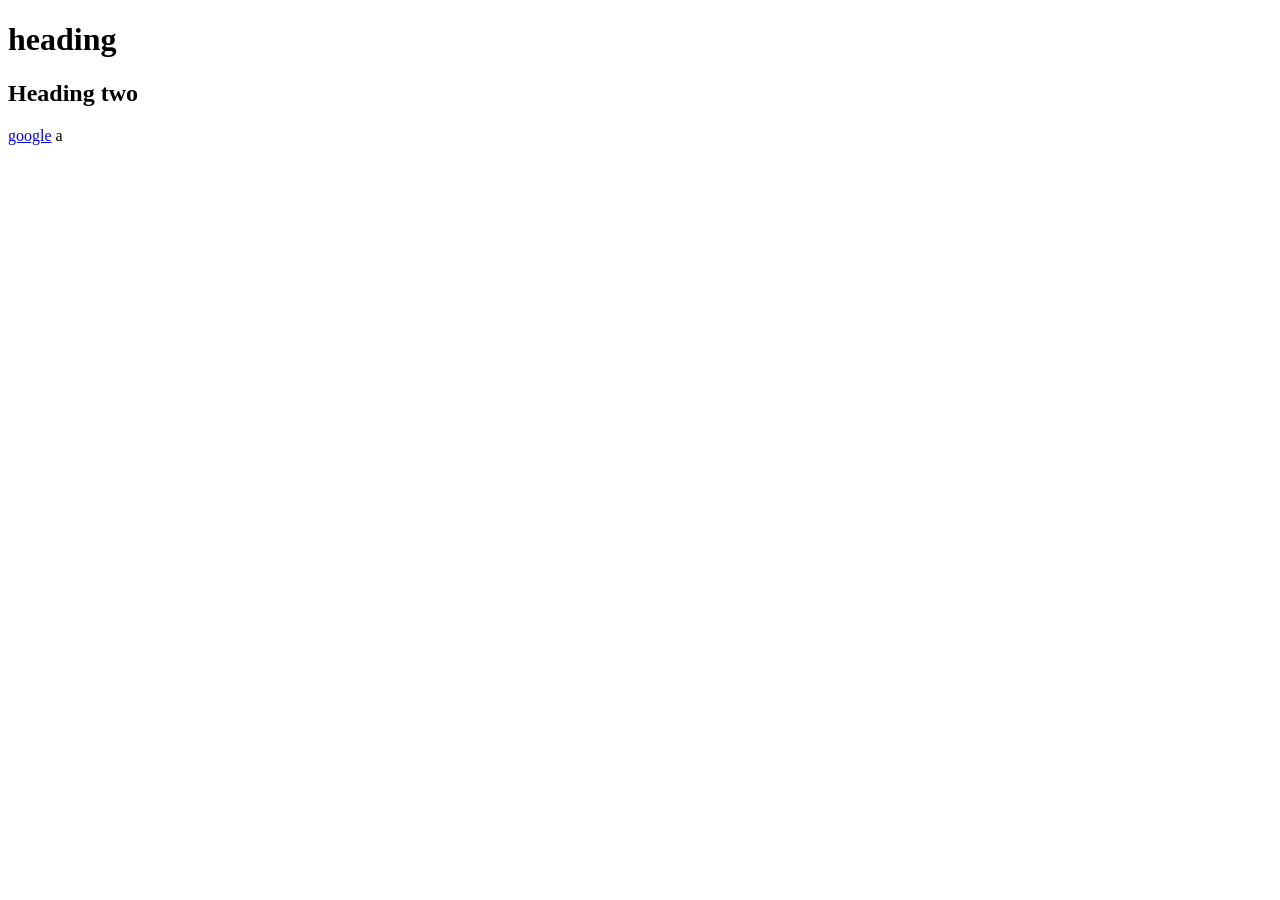
<file: index.html>
<!DOCTYPE html>
<html lang="en">
<head>
    <meta charset="UTF-8">
    
    <meta name="viewport" content="width=device-width, initial-scale=1.0">
    <title>HTML tutorial</title>
</head>
<body>
    <h1 title="heading one">heading</h1> 
    <h2>Heading<span> two </span></h2>
    <a href="http://google.com">google</a> 
a
</body>    
    
</body>
</html>
</file>
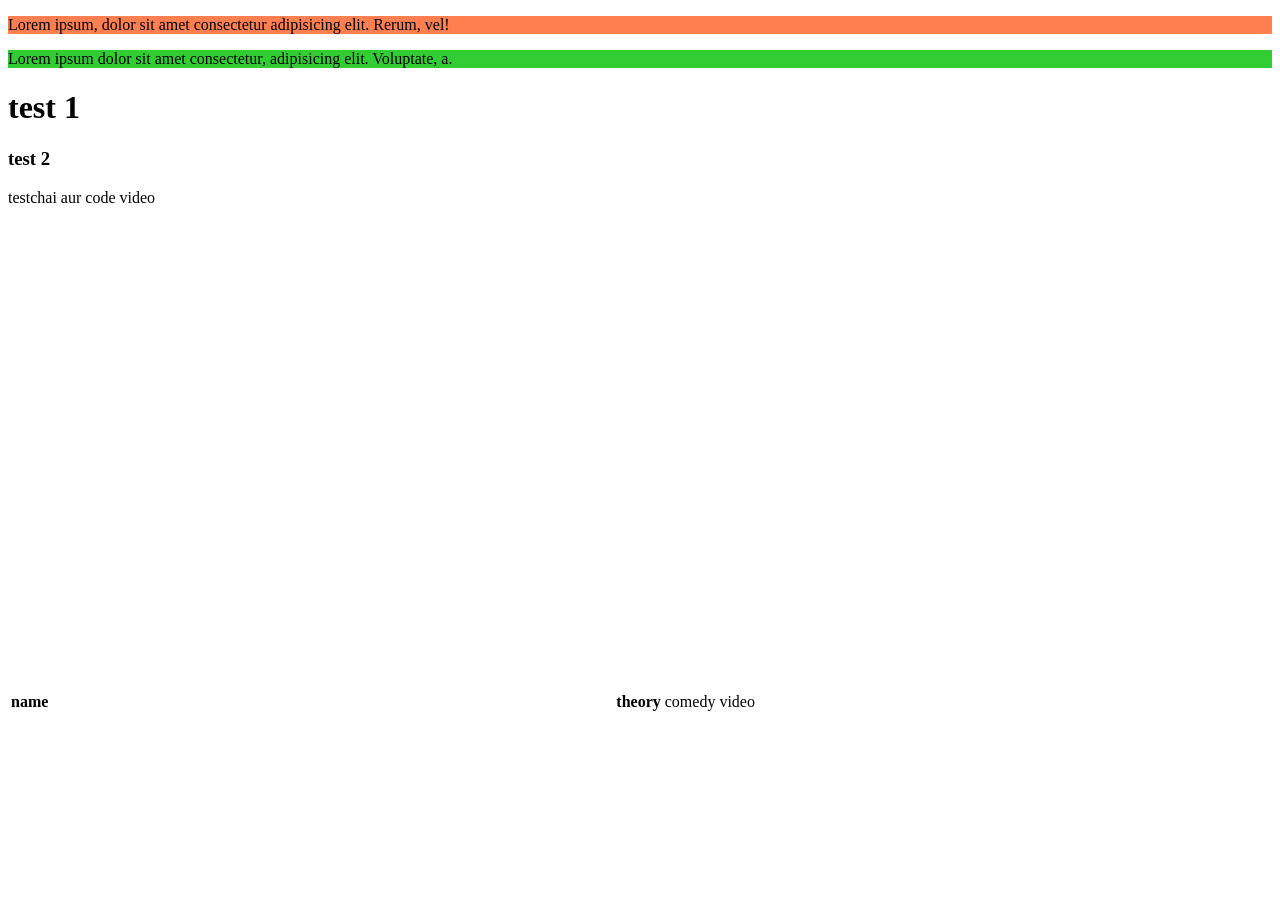
<file: class.html>
<!DOCTYPE html>
<html lang="en">

<head>
    <meta charset="UTF-8">
    <meta name="viewport" content="width=<device-width>, initial-scale=1.0">
    <title>class</title>
    <style>
        .red {
            background-color: coral;
        }

        #green {
            background-color: limegreen;

        }
    </style>
</head>

<body>
    <p class="red">Lorem ipsum, dolor sit amet consectetur adipisicing elit. Rerum, vel!</p>
    <p id="green">Lorem ipsum dolor sit amet consectetur, adipisicing elit. Voluptate, a.</p>
    <h1>test 1</h1>
    <h3>test 2</h3>
    <table>
        <th>
            <tr>test</tr>
            <tr>chai aur code video</tr>
        <td>
            <iframe width="560" height="315" src="https://www.youtube.com/embed/OYcsHXWUTYI?si=1CH8qm-oCB9qlOVr"
                title="YouTube video player" frameborder="0"
                allow="accelerometer; autoplay; clipboard-write; encrypted-media; gyroscope; picture-in-picture; web-share"
                referrerpolicy="strict-origin-when-cross-origin" allowfullscreen></iframe>
        </td>

        </th>
    </table>
    <table>
        <th>name

        </th>
        
        <td><iframe width="560" height="315" src="https://www.youtube.com/embed/_1BU0Mkojww?si=0J4e2xvmOXx7kj--"
                title="YouTube video player" frameborder="0"
                allow="accelerometer; autoplay; clipboard-write; encrypted-media; gyroscope; picture-in-picture; web-share"
                referrerpolicy="strict-origin-when-cross-origin" allowfullscreen></iframe>
            </td>
            <th>theory</th>
            <td>comedy video</td>
    </table>

</body>

</html>
</file>
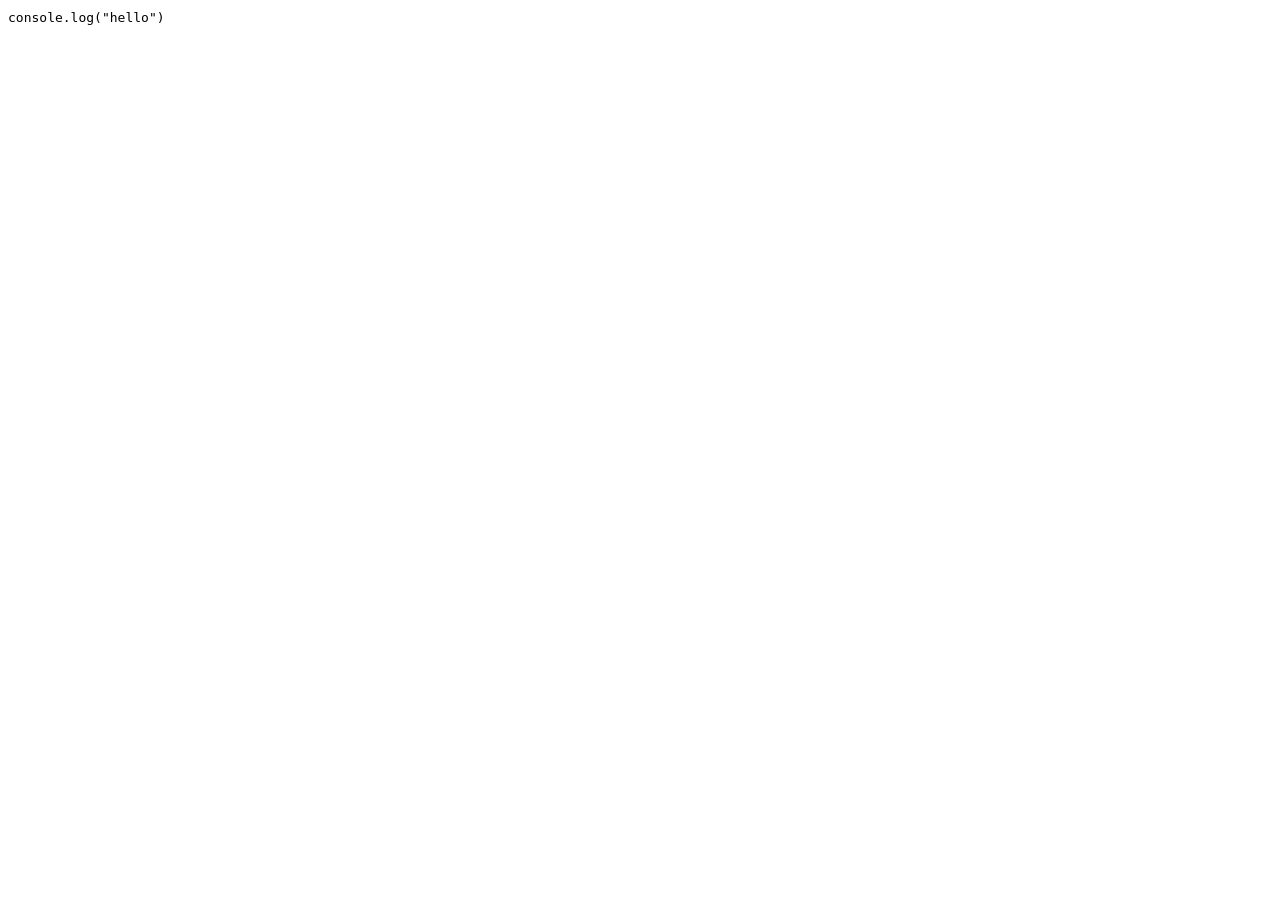
<file: codes.html>
<!DOCTYPE html>
<html lang="en">
<head>
    <meta charset="UTF-8">
    <meta name="viewport" content="width=<device-width>, initial-scale=1.0">
    <title>codes</title>
</head>
<body>
    <code>
        console.log("hello")

    </code>
    <kbd></kbd>
    <samp></samp>
    <var></var>
   
   <div class="header"></div>
   <div class="nevbar"></div>
   <div class="content"></div>
   <div class="footer"></div>  
</body>
</html>
</file>
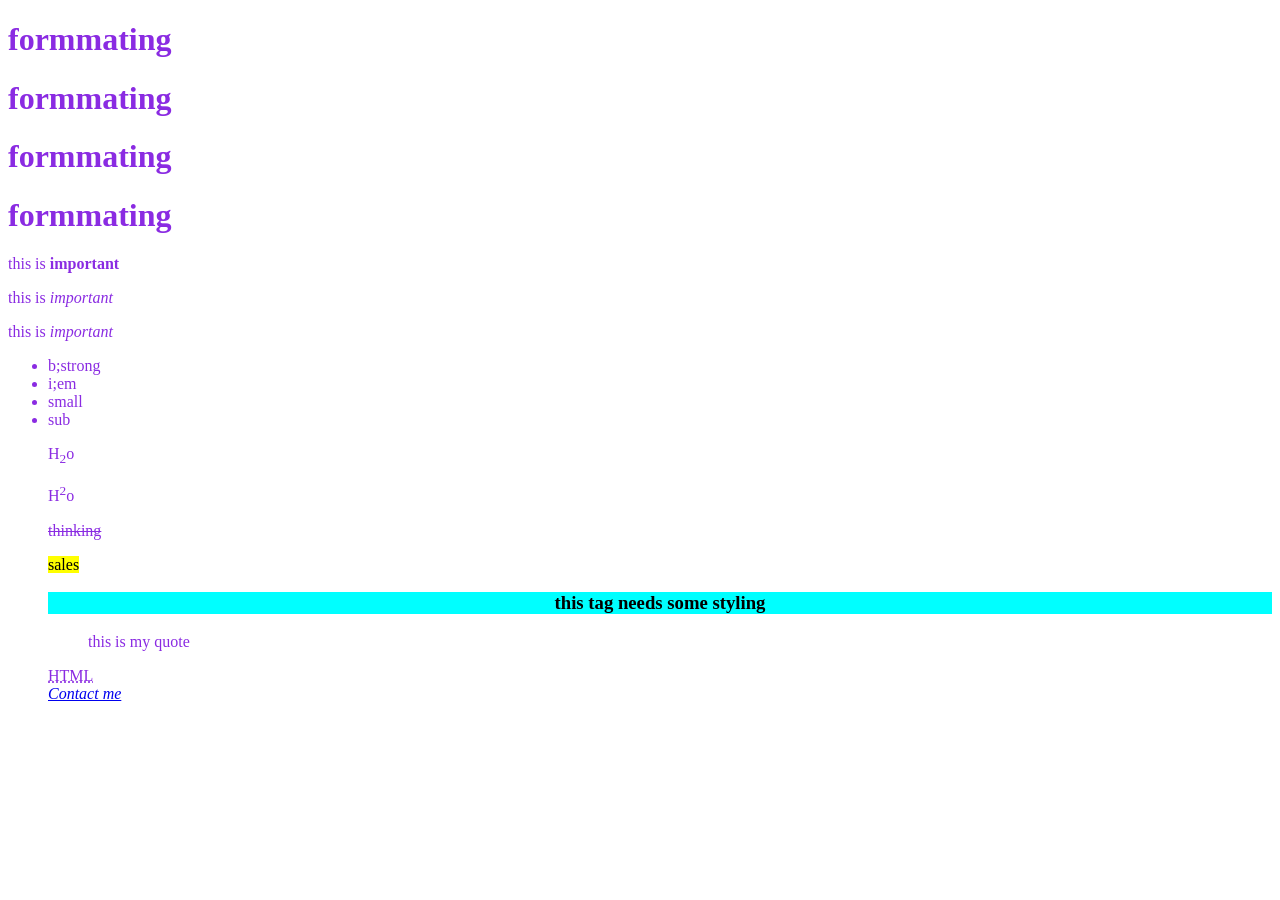
<file: color.html>
<!DOCTYPE html>
<html lang="en">

<head>
    <meta charset="UTF-8">
    <meta name="viewport" content="width=device-width, initial-scale=1.0">
    <style>
        body {
            color: blueviolet;
        }
    </style>
    <link rel="stylesheet" href="style.css">


    <title>Document</title>
</head>

<body>
    <h1>formmating</h1>
    <h1>formmating</h1>
    <h1>formmating</h1>
    <h1>formmating</h1>
    <p>this is <strong>important</strong></p>
    <p>this is <i>important</i></p>
    <p>this is <em>important</em></p>
    <ul>
        <li>b;strong</li>
        <li>i;em</li>
        <li>small</li>
        <li>sub</li>


        <p>H<sub>2</sub>o</p>
        <p>H<sup>2</sup>o</p>
        <p><del>thinking</del></p>
        <p><mark>sales</mark></p>
        <h3 style="text-align: center;background-color: #00ffff; color:black;">
            this tag needs some styling
        </h3>
        <p>
        <blockquote cite="elon">this is my quote</blockquote>
        </p>
        <abbr title="hyper text markup language">HTML</abbr>
        <address> <a href="mailto:akshitaginoya11@gmail.com">Contact me</a>

        </address>
</body>

</html>
</file>
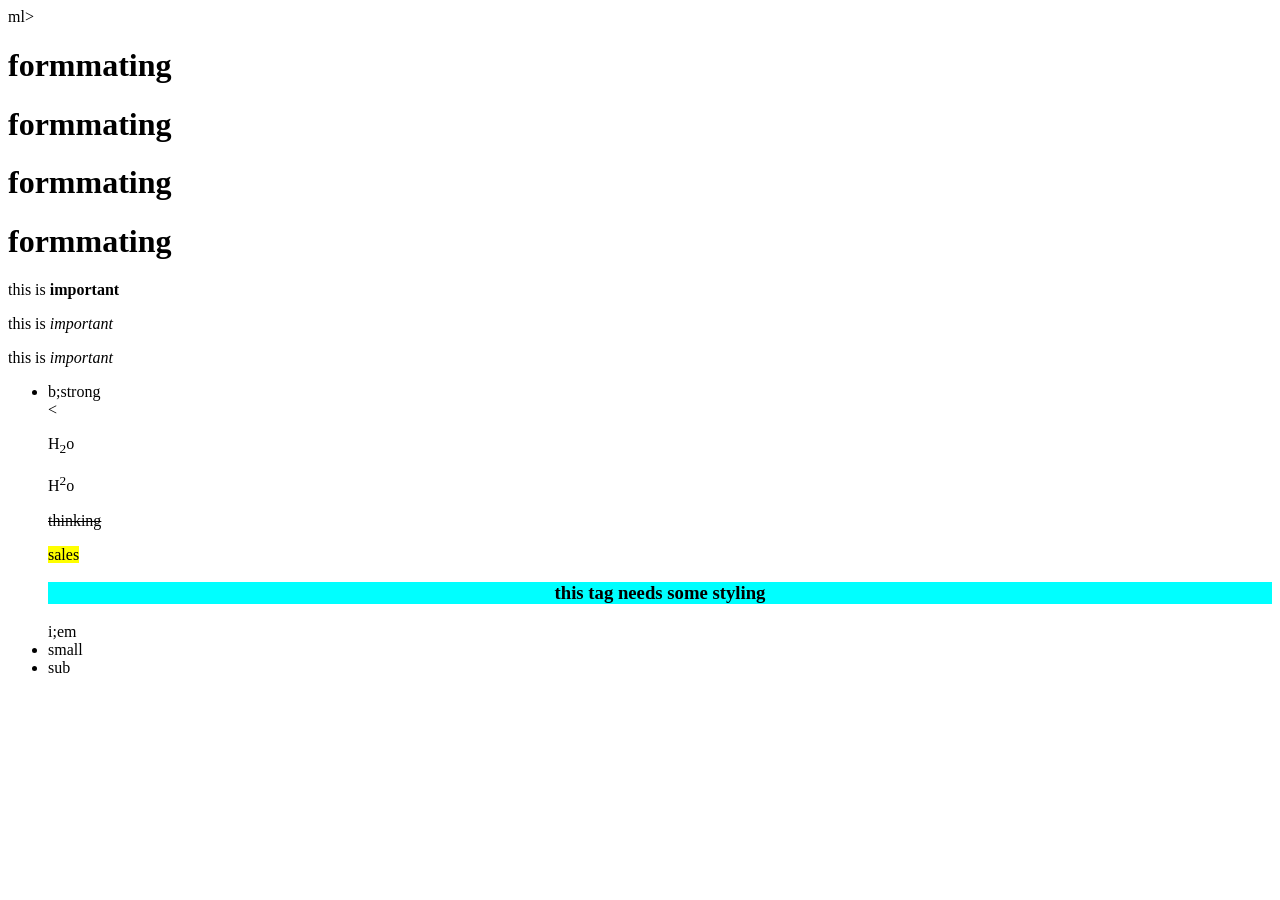
<file: formmating.html>
ml>
<html lang="en">
<head>
    <meta charset="UTF-8">
    <meta name="viewport" content="width=<device-width>>, initial-scale=1.0">
    <title>Document</title>
</head>
<body>
    <h1>formmating</h1> 
    <h1>formmating</h1>
    <h1>formmating</h1>
    <h1>formmating</h1>
    <p>this is <strong>important</strong></p>
    <p>this is <i>important</i></p>
    <p>this is <em>important</em></p>
    <ul>
        <li>b;strong</li>

        <
    <p>H<sub>2</sub>o</p>
    <p>H<sup>2</sup>o</p>
    <p><del>thinking</del></p>
    <p><mark>sales</mark></p>
    <h3 style="text-align: center;background-color: aqua;">this tag needs some styling</h3>
</body>
</html><!DOCTYPE htli>i;em</li>
        <li>small</li>
        <li>sub</li>
    </ul>
</file>
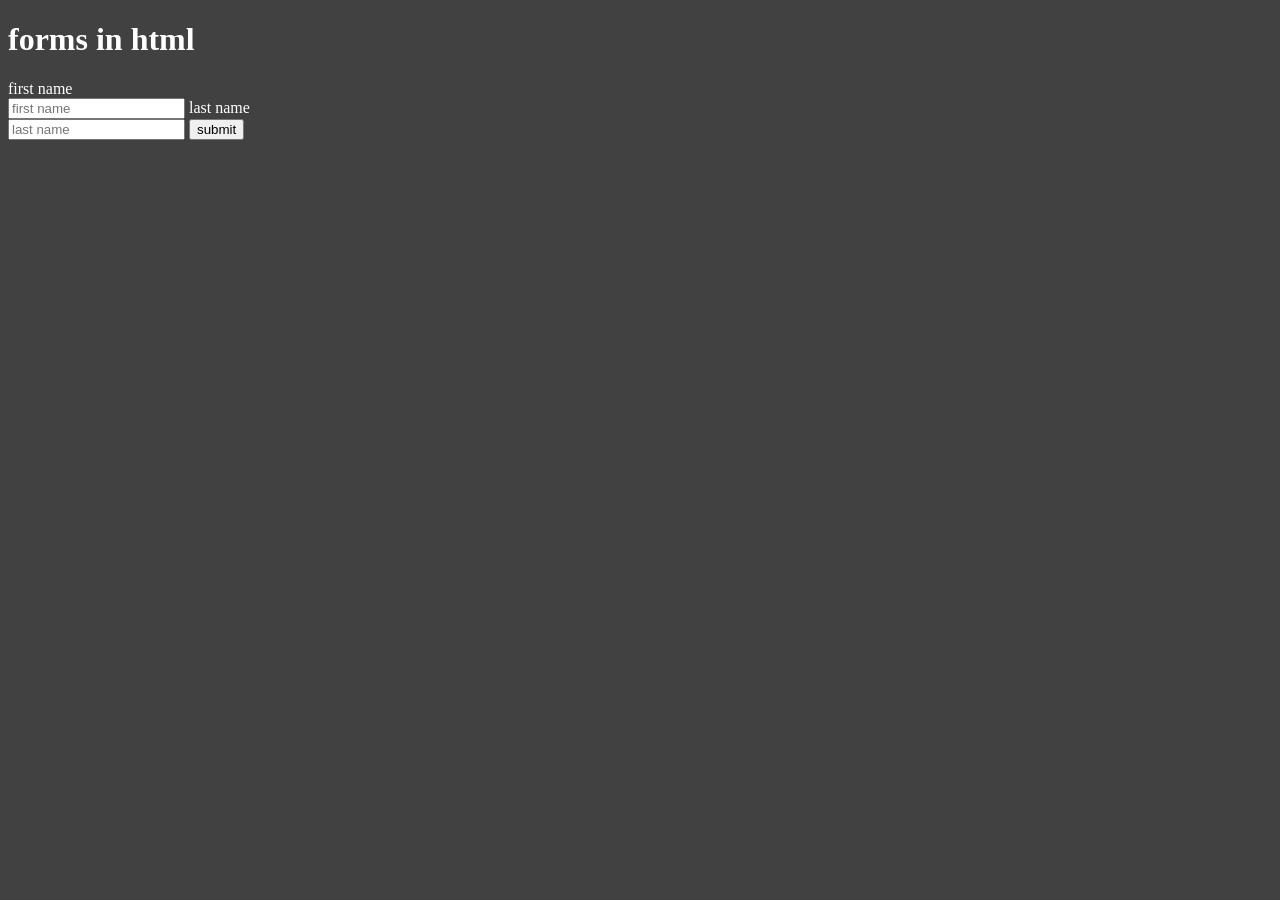
<file: forms_one.html>
<!DOCTYPE html>
<html lang="en">
<head>
    <meta charset="UTF-8">
    <meta name="viewport" content="width=device-width, initial-scale=1.0">
    <title>forms one</title>
    
<style>
body{
    background-color:#414141;
    color:#ffff;

}
</style>

</head>
<body>
    <h1>forms in html</h1>
<form action="url" method="get" accept-charset="utf-8">
    <label for="fname"> first name </label>
    <br>

    <input type="text" placeholder="first name" name="" id="fname">

 <label for="lname"> last name </label>
    <br>

    <input type="text" placeholder="last name" name="" id="lname">

<button type="submit">submit</button>
    
</form>
</body>
</html>
</file>
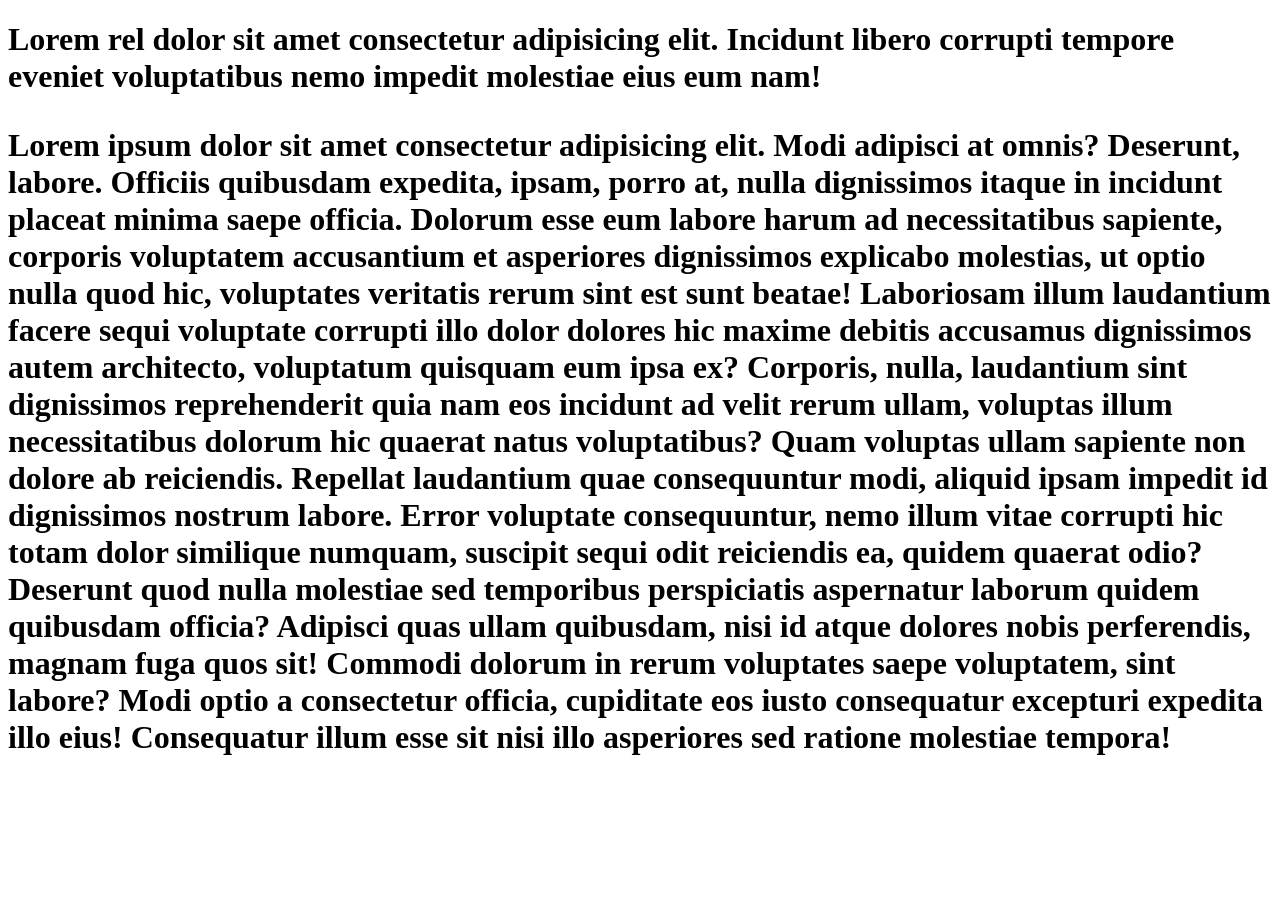
<file: head.html>
<!DOCTYPE html>
<html lang="en">

<head>
   <title>Title of the page</title>
   <!-- <style>body
   {
      background-color:#414141;
      color:#ffff;
   }</style> -->
   <link rel="stylesheet"href="./head.css">
   <meta charset="utf=8">
   <meta name="keyword" content="HTML, web">
   <meta name="discription" content="this is a web page tutorial">
   <meta http-equiv="refersh" content="30">
   <meta name="viewport" content="width=device-widve, initial-scale=1.0">
   
   
</head>

<body>
    <h1>Lorem  rel dolor sit amet consectetur adipisicing elit. Incidunt libero corrupti tempore eveniet voluptatibus
        nemo impedit molestiae eius eum nam!
        <p>Lorem ipsum dolor sit amet consectetur adipisicing elit. Modi adipisci at omnis? Deserunt, labore. Officiis
            quibusdam expedita, ipsam, porro at, nulla dignissimos itaque in incidunt placeat minima saepe officia.
            Dolorum esse eum labore harum ad necessitatibus sapiente, corporis voluptatem accusantium et asperiores
            dignissimos explicabo molestias, ut optio nulla quod hic, voluptates veritatis rerum sint est sunt beatae!
            Laboriosam illum laudantium facere sequi voluptate corrupti illo dolor dolores hic maxime debitis accusamus
            dignissimos autem architecto, voluptatum quisquam eum ipsa ex? Corporis, nulla, laudantium sint dignissimos
            reprehenderit quia nam eos incidunt ad velit rerum ullam, voluptas illum necessitatibus dolorum hic quaerat
            natus voluptatibus? Quam voluptas ullam sapiente non dolore ab reiciendis. Repellat laudantium quae
            consequuntur modi, aliquid ipsam impedit id dignissimos nostrum labore. Error voluptate consequuntur, nemo
            illum vitae corrupti hic totam dolor similique numquam, suscipit sequi odit reiciendis ea, quidem quaerat
            odio? Deserunt quod nulla molestiae sed temporibus perspiciatis aspernatur laborum quidem quibusdam officia?
            Adipisci quas ullam quibusdam, nisi id atque dolores nobis perferendis, magnam fuga quos sit! Commodi
            dolorum in rerum voluptates saepe voluptatem, sint labore? Modi optio a consectetur officia, cupiditate eos
            iusto consequatur excepturi expedita illo eius! Consequatur illum esse sit nisi illo asperiores sed ratione
            molestiae tempora!</p>
    </h1>
</body>

</html>
</file>
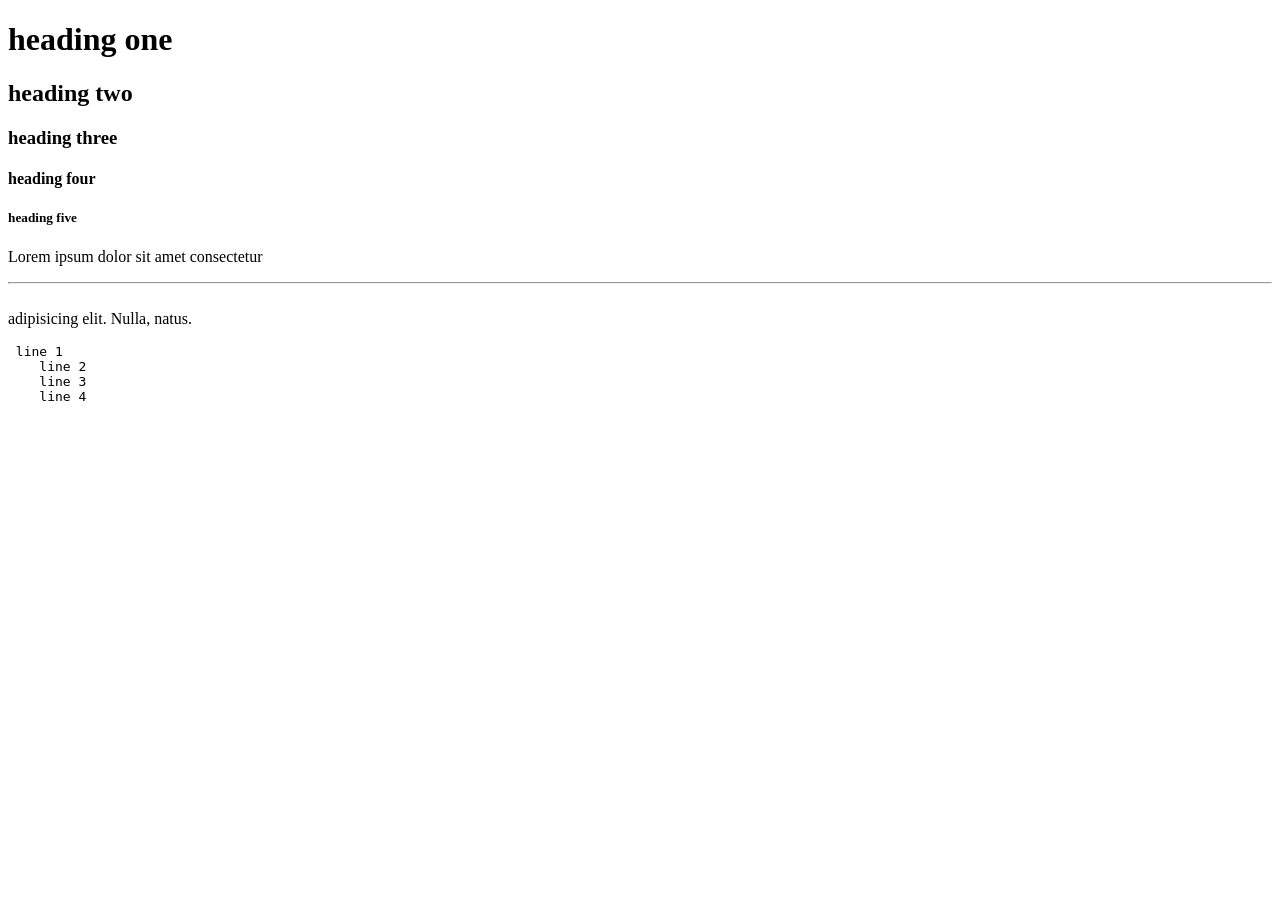
<file: Heading.html>
<!DOCTYPE html>
<html lang="en">
<head>
    <meta charset="UTF-8">
    <meta name="viewport" content="width=device-width, initial-scale=1.0">
    <title>Heading</title>
</head>
<body>
    <h1>heading one</h1>
<h2>heading two</h2>
<h3>heading three</h3>
<h4>heading four</h4>
<h5>heading five</h5>
<p>Lorem ipsum dolor sit amet consectetur<hr><br> adipisicing elit. Nulla, natus.</p>
<pre> line 1</i>
    line 2
    line 3
    line 4 
</pre></body>
</html>
</file>
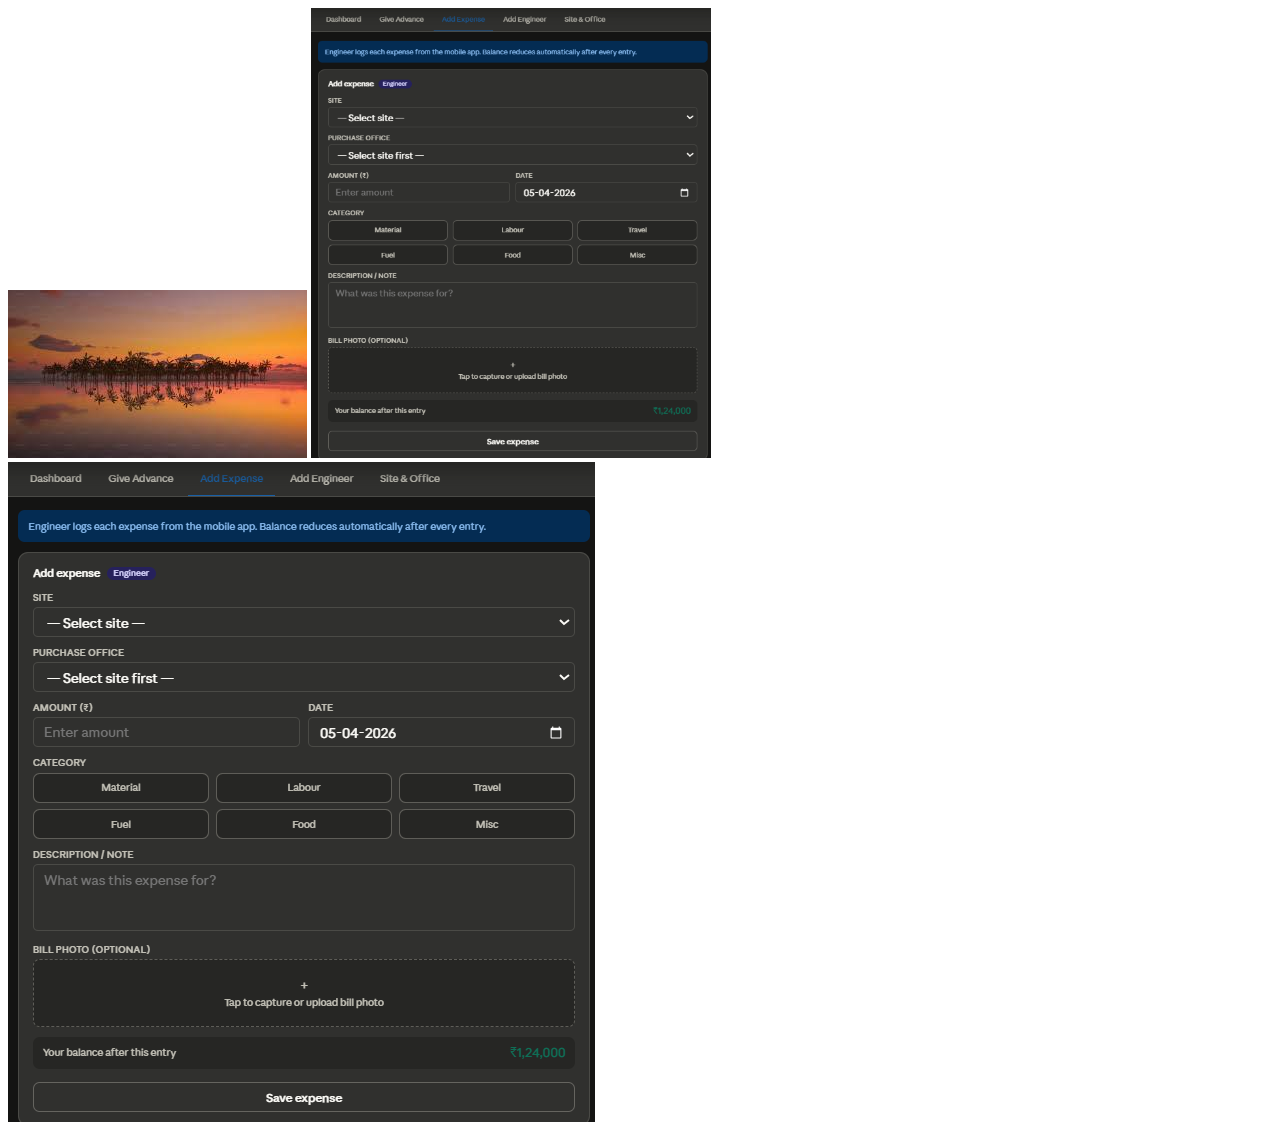
<file: images.html>
<!DOCTYPE html>
<html lang="en">

<head>
    <meta charset="UTF-8">
    <meta name="viewport" content="width=ing, initial-scale=1.0">
    <title>Document</title>
</head>

<body>
    <img src="[data-uri]"
        alt="no image">
    <img src="./Add Expance.png" width="400px" alt="no image">
    <picture><source media="(min-width:650px)" srcset="./Add Expance.png"/>
        <source media="(min-width:465px)" srcset="./Add Expance.png"/>
        <img src="./Add Expance.png" alt="no image">
    </picture>


</body>

</html>
</file>
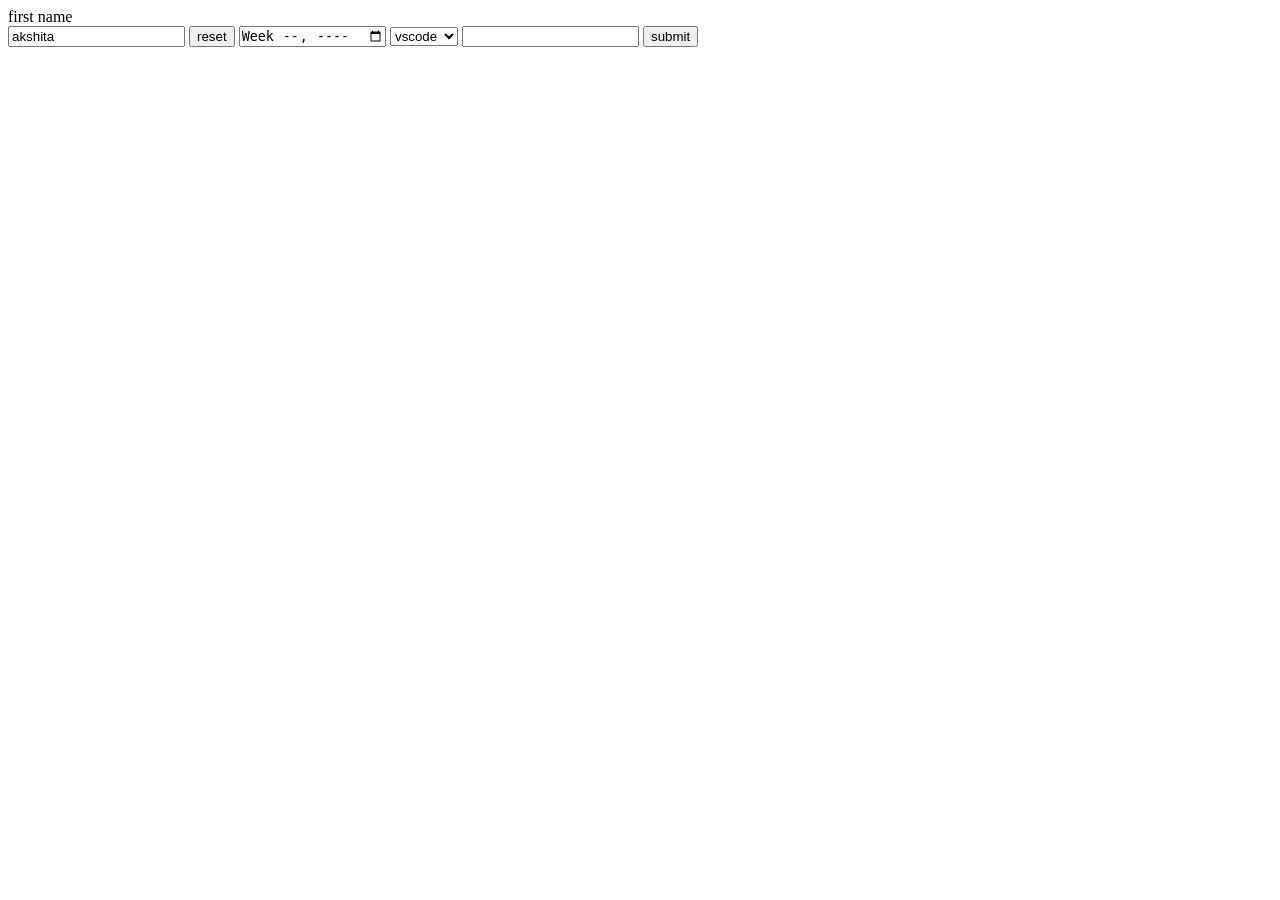
<file: input_two.html>
<!DOCTYPE html>
<html lang="en">
<head>
    <meta charset="UTF-8">
    <meta name="viewport" content="width=device-width, initial-scale=1.0">
    <title>Document</title>
</head>
<body>
    <form action="url" method="get" accept-charset="utf-8">
    <label for="fname"> first name </label>
    <br>

    <input type="text" placeholder="first name" name="" value="akshita" id="fname">
    <input type="reset" value="reset">
    <input type="week" name="" id="">
    <select name="editors" id="" >
        <option value="vscode">vscode</option>
        <option value="sublime">sublime</option>
    </select>
    <input list="editors" name="editor">
    <datalist id="editors">
         <option value="vscode">vscode</option>
        <option value="sublime">sublime</option>
        
        
    </datalist>
  
 
</datalist> 

<button type="submit">submit</button>
    
</form>
</body>
</html>
</file>
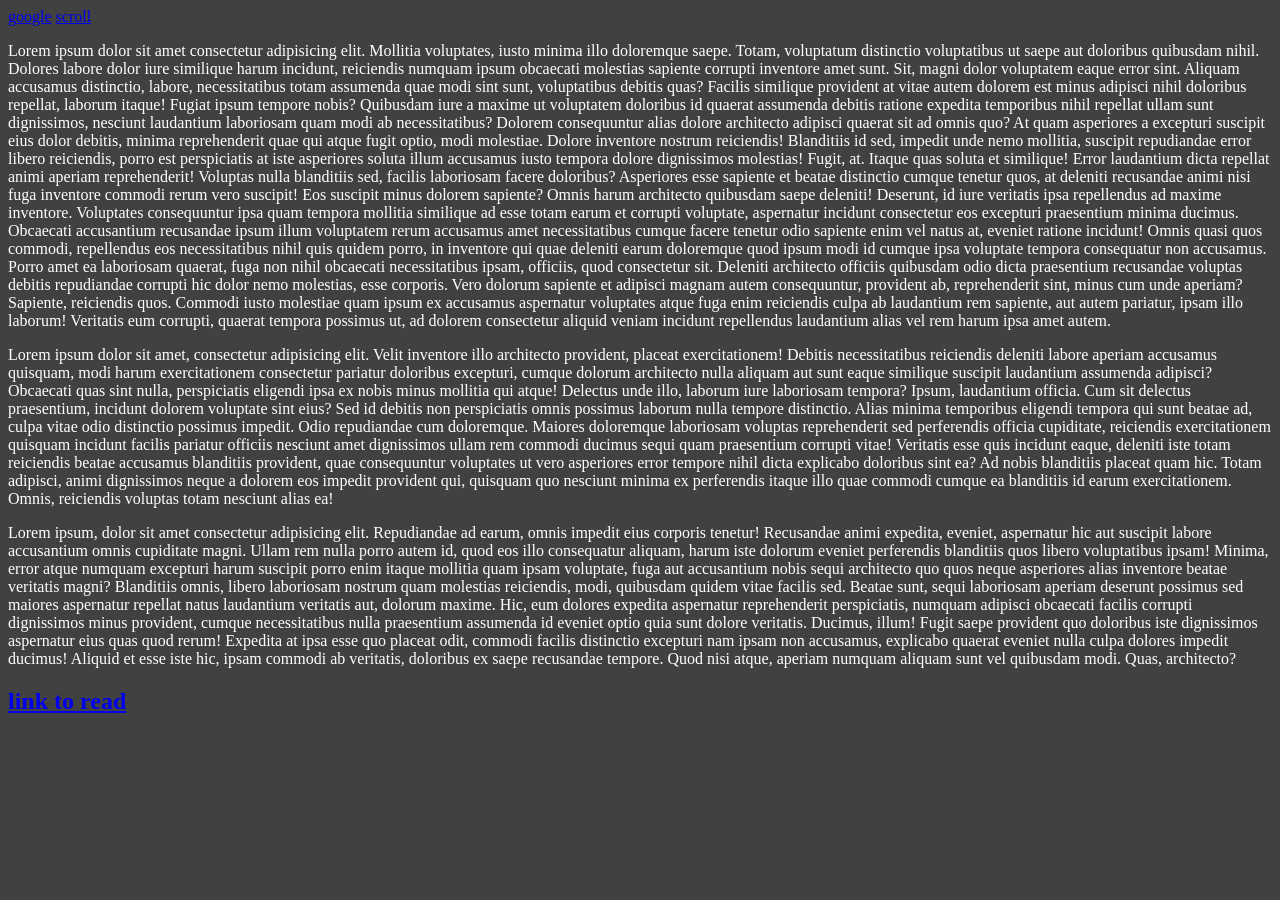
<file: linktags.html>
<!DOCTYPE html>
<html lang="en">

<head>
    <meta charset="UTF-8">
    <meta name="viewport" content="width=device-width, initial-scale=1.0">
    <title>link tag</title>
    <style>
        body {
            background-color: #414141;
            color: #ffff;

        }
    </style>
</head>

<body>
    <a href="https://google.com">google</a>
    <a href="#sec 2">scroll</a>

    <p>Lorem ipsum dolor sit amet consectetur adipisicing elit. Mollitia voluptates, iusto minima illo doloremque saepe.
        Totam, voluptatum distinctio voluptatibus ut saepe aut doloribus quibusdam nihil. Dolores labore dolor iure
        similique harum incidunt, reiciendis numquam ipsum obcaecati molestias sapiente corrupti inventore amet sunt.
        Sit, magni dolor voluptatem eaque error sint. Aliquam accusamus distinctio, labore, necessitatibus totam
        assumenda quae modi sint sunt, voluptatibus debitis quas? Facilis similique provident at vitae autem dolorem est
        minus adipisci nihil doloribus repellat, laborum itaque! Fugiat ipsum tempore nobis? Quibusdam iure a maxime ut
        voluptatem doloribus id quaerat assumenda debitis ratione expedita temporibus nihil repellat ullam sunt
        dignissimos, nesciunt laudantium laboriosam quam modi ab necessitatibus? Dolorem consequuntur alias dolore
        architecto adipisci quaerat sit ad omnis quo? At quam asperiores a excepturi suscipit eius dolor debitis, minima
        reprehenderit quae qui atque fugit optio, modi molestiae. Dolore inventore nostrum reiciendis! Blanditiis id
        sed, impedit unde nemo mollitia, suscipit repudiandae error libero reiciendis, porro est perspiciatis at iste
        asperiores soluta illum accusamus iusto tempora dolore dignissimos molestias! Fugit, at. Itaque quas soluta et
        similique! Error laudantium dicta repellat animi aperiam reprehenderit! Voluptas nulla blanditiis sed, facilis
        laboriosam facere doloribus? Asperiores esse sapiente et beatae distinctio cumque tenetur quos, at deleniti
        recusandae animi nisi fuga inventore commodi rerum vero suscipit! Eos suscipit minus dolorem sapiente? Omnis
        harum architecto quibusdam saepe deleniti! Deserunt, id iure veritatis ipsa repellendus ad maxime inventore.
        Voluptates consequuntur ipsa quam tempora mollitia similique ad esse totam earum et corrupti voluptate,
        aspernatur incidunt consectetur eos excepturi praesentium minima ducimus. Obcaecati accusantium recusandae ipsum
        illum voluptatem rerum accusamus amet necessitatibus cumque facere tenetur odio sapiente enim vel natus at,
        eveniet ratione incidunt! Omnis quasi quos commodi, repellendus eos necessitatibus nihil quis quidem porro, in
        inventore qui quae deleniti earum doloremque quod ipsum modi id cumque ipsa voluptate tempora consequatur non
        accusamus. Porro amet ea laboriosam quaerat, fuga non nihil obcaecati necessitatibus ipsam, officiis, quod
        consectetur sit. Deleniti architecto officiis quibusdam odio dicta praesentium recusandae voluptas debitis
        repudiandae corrupti hic dolor nemo molestias, esse corporis. Vero dolorum sapiente et adipisci magnam autem
        consequuntur, provident ab, reprehenderit sint, minus cum unde aperiam? Sapiente, reiciendis quos. Commodi iusto
        molestiae quam ipsum ex accusamus aspernatur voluptates atque fuga enim reiciendis culpa ab laudantium rem
        sapiente, aut autem pariatur, ipsam illo laborum! Veritatis eum corrupti, quaerat tempora possimus ut, ad
        dolorem consectetur aliquid veniam incidunt repellendus laudantium alias vel rem harum ipsa amet autem.</p>

    <p id="sec 2">Lorem ipsum dolor sit amet, consectetur adipisicing elit. Velit inventore illo architecto provident, placeat
        exercitationem! Debitis necessitatibus reiciendis deleniti labore aperiam accusamus quisquam, modi harum
        exercitationem consectetur pariatur doloribus excepturi, cumque dolorum architecto nulla aliquam aut sunt eaque
        similique suscipit laudantium assumenda adipisci? Obcaecati quas sint nulla, perspiciatis eligendi ipsa ex nobis
        minus mollitia qui atque! Delectus unde illo, laborum iure laboriosam tempora? Ipsum, laudantium officia. Cum
        sit delectus praesentium, incidunt dolorem voluptate sint eius? Sed id debitis non perspiciatis omnis possimus
        laborum nulla tempore distinctio. Alias minima temporibus eligendi tempora qui sunt beatae ad, culpa vitae odio
        distinctio possimus impedit. Odio repudiandae cum doloremque. Maiores doloremque laboriosam voluptas
        reprehenderit sed perferendis officia cupiditate, reiciendis exercitationem quisquam incidunt facilis pariatur
        officiis nesciunt amet dignissimos ullam rem commodi ducimus sequi quam praesentium corrupti vitae! Veritatis
        esse quis incidunt eaque, deleniti iste totam reiciendis beatae accusamus blanditiis provident, quae
        consequuntur voluptates ut vero asperiores error tempore nihil dicta explicabo doloribus sint ea? Ad nobis
        blanditiis placeat quam hic. Totam adipisci, animi dignissimos neque a dolorem eos impedit provident qui,
        quisquam quo nesciunt minima ex perferendis itaque illo quae commodi cumque ea blanditiis id earum
        exercitationem. Omnis, reiciendis voluptas totam nesciunt alias ea!</p>
    <p>Lorem ipsum, dolor sit amet consectetur adipisicing elit. Repudiandae ad earum, omnis impedit eius corporis
        tenetur! Recusandae animi expedita, eveniet, aspernatur hic aut suscipit labore accusantium omnis cupiditate
        magni. Ullam rem nulla porro autem id, quod eos illo consequatur aliquam, harum iste dolorum eveniet perferendis
        blanditiis quos libero voluptatibus ipsam! Minima, error atque numquam excepturi harum suscipit porro enim
        itaque mollitia quam ipsam voluptate, fuga aut accusantium nobis sequi architecto quo quos neque asperiores
        alias inventore beatae veritatis magni? Blanditiis omnis, libero laboriosam nostrum quam molestias reiciendis,
        modi, quibusdam quidem vitae facilis sed. Beatae sunt, sequi laboriosam aperiam deserunt possimus sed maiores
        aspernatur repellat natus laudantium veritatis aut, dolorum maxime. Hic, eum dolores expedita aspernatur
        reprehenderit perspiciatis, numquam adipisci obcaecati facilis corrupti dignissimos minus provident, cumque
        necessitatibus nulla praesentium assumenda id eveniet optio quia sunt dolore veritatis. Ducimus, illum! Fugit
        saepe provident quo doloribus iste dignissimos aspernatur eius quas quod rerum! Expedita at ipsa esse quo
        placeat odit, commodi facilis distinctio excepturi nam ipsam non accusamus, explicabo quaerat eveniet nulla
        culpa dolores impedit ducimus! Aliquid et esse iste hic, ipsam commodi ab veritatis, doloribus ex saepe
        recusandae tempore. Quod nisi atque, aperiam numquam aliquam sunt vel quibusdam modi. Quas, architecto?</p>
    <h2><a href="https://www.youtube.com/">link to read</a></h2>


</body>

</html>
</file>
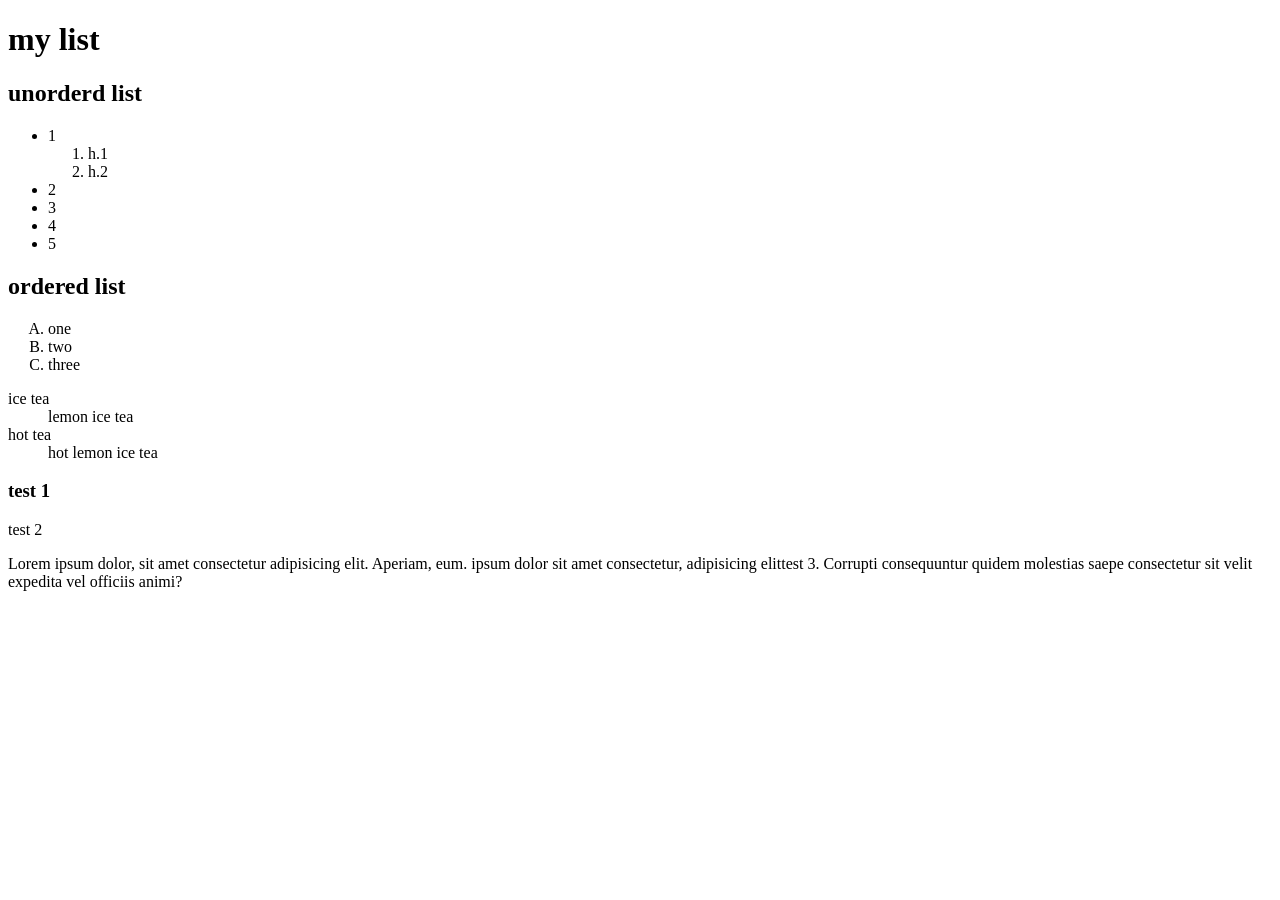
<file: list.html>
<!DOCTYPE html>
<html lang="en">

<head>
    <meta charset="UTF-8">
    <meta name="viewport" content="width=device-width, initial-scale=1.0">
    <title>list</title>

</head>

<body>
    <h1>my list</h1>
    <h2>unorderd list</h2>
    <ul>
        <li>1
            <ol>
                <li>h.1</li>
                <li>h.2</li>

            </ol>
        </li>
        <li>2</li>
        <li>3</li>
        <li>4</li>
        <li>5</li>
    </ul>
    <h2>ordered list</h2>
    <ol type="A">


        <li>one</li>
        <li>two</li>
        <li>three</li>
    </ol>
    <dl>
        <dt>ice tea</dt>
        <dd>lemon ice tea</dd>


        <dt>hot tea</dt>
        <dd>hot lemon ice tea</dd>


    </dl>
    <h3>
        test 1
    </h3>
    <p>test 2</p>
    <p>Lorem ipsum dolor, sit amet consectetur adipisicing elit. Aperiam, eum. ipsum dolor sit amet consectetur,
        adipisicing elit<span>test 3</span>. Corrupti consequuntur quidem molestias saepe consectetur sit velit expedita vel officiis
        animi?</p>





</body>

</html>
</file>
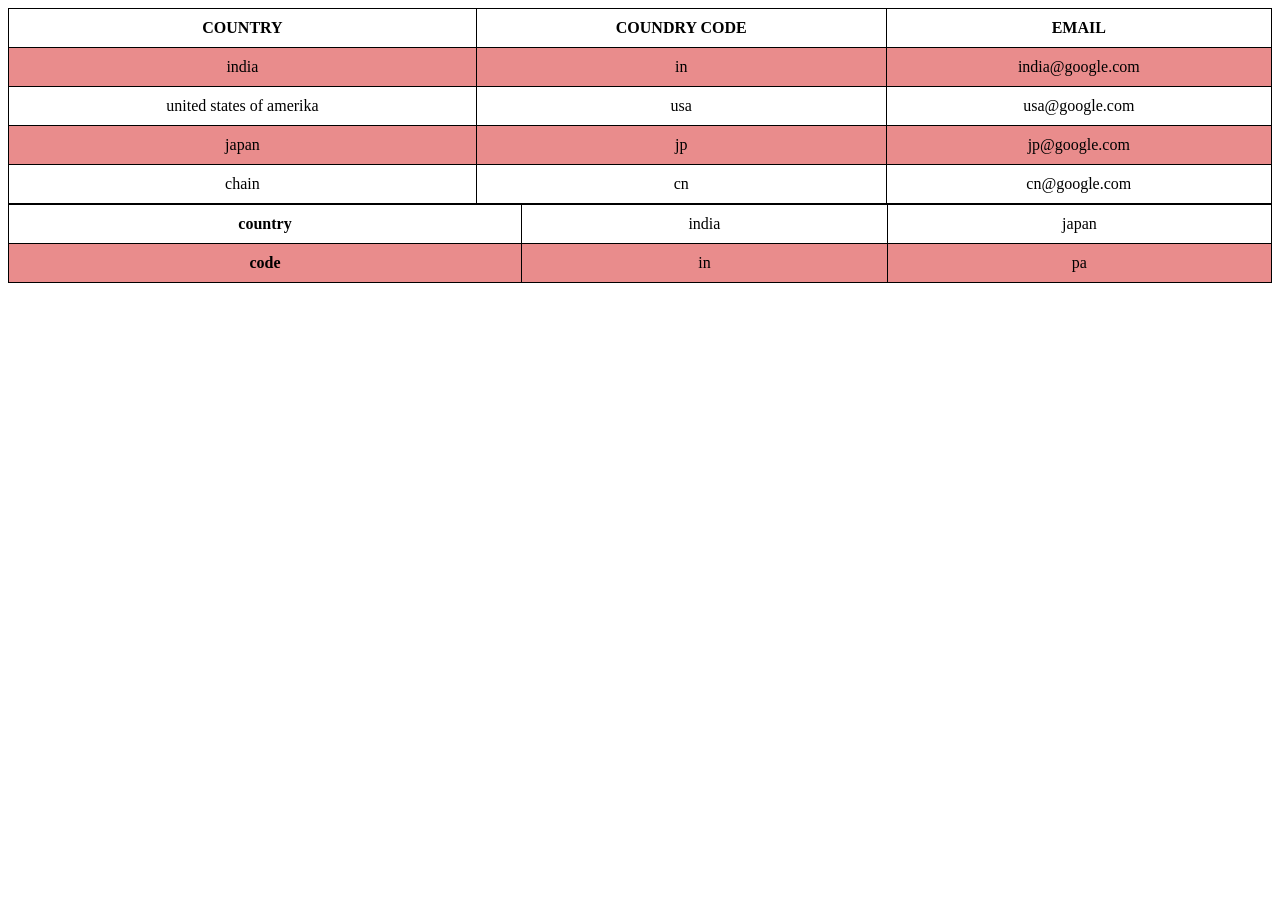
<file: tables.html>
<!DOCTYPE html>
<html lang="en">

<head>
    <meta charset="UTF-8">
    <meta name="viewport" content="width=device-width, initial-scale=1.0">
    <title>table</title>
    <style>
        table {
            width: 100%;
            border-collapse: collapse;
            text-align: center;

        }

        td,
        th {
            border: 1px solid black;
            padding: 10px;
        }

        tr:nth-child(even) {
            background-color: #e98c8c;

        }
    </style>
</head>

<body>
    <table>
        <tr>
            <th>COUNTRY</th>
            <th>COUNDRY CODE</th>
            <th>EMAIL</th>
        </tr>
        <tr>
            <td>india</td>
            <td>in</td>
            <td>india@google.com</td>
        </tr>


        <tr>
            <td>united states of amerika</td>
            <td>usa</td>
            <td>usa@google.com</td>
        </tr>
        <tr>
            <td>japan</td>
            <td>jp</td>
            <td>jp@google.com</td>
        </tr>
        <tr>
            <td>chain</td>
            <td>cn</td>
            <td>cn@google.com</td>
        </tr>
    </table>
    <table>
        <tr>
            <th>country</th>
            <td>india</td>
            <td>japan</td>

        </tr>
        <tr>
            <th>code</th>
            <td>in</td>
            <td>pa</td>
        </tr>
    </table>

</body>

</html>
</file>
<file: style.css>
<style>
body{
    background-color:#414141;
    color:#ffff;

}
</style>
</file>
<file: head.css>
<style>body
   {
      background-color:#414141;
      color:#ffff;
   }</style>
</file>
